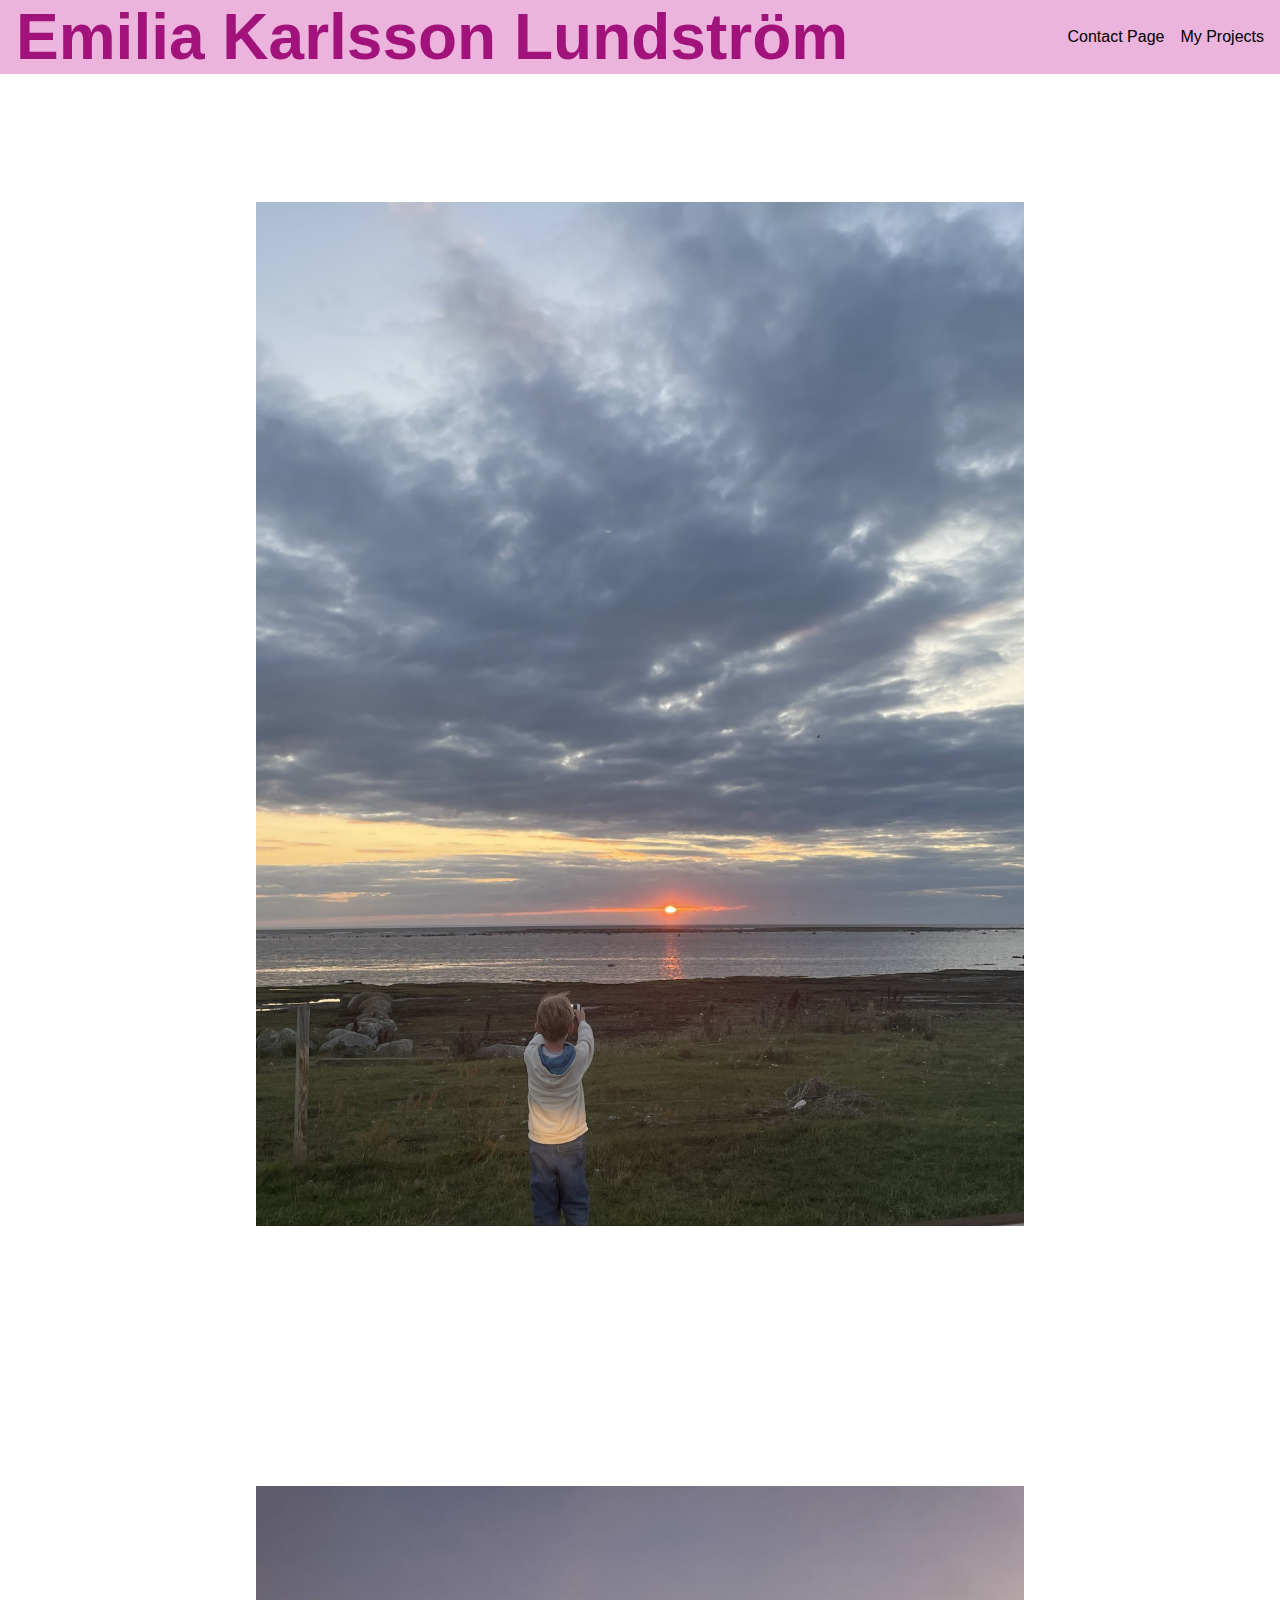
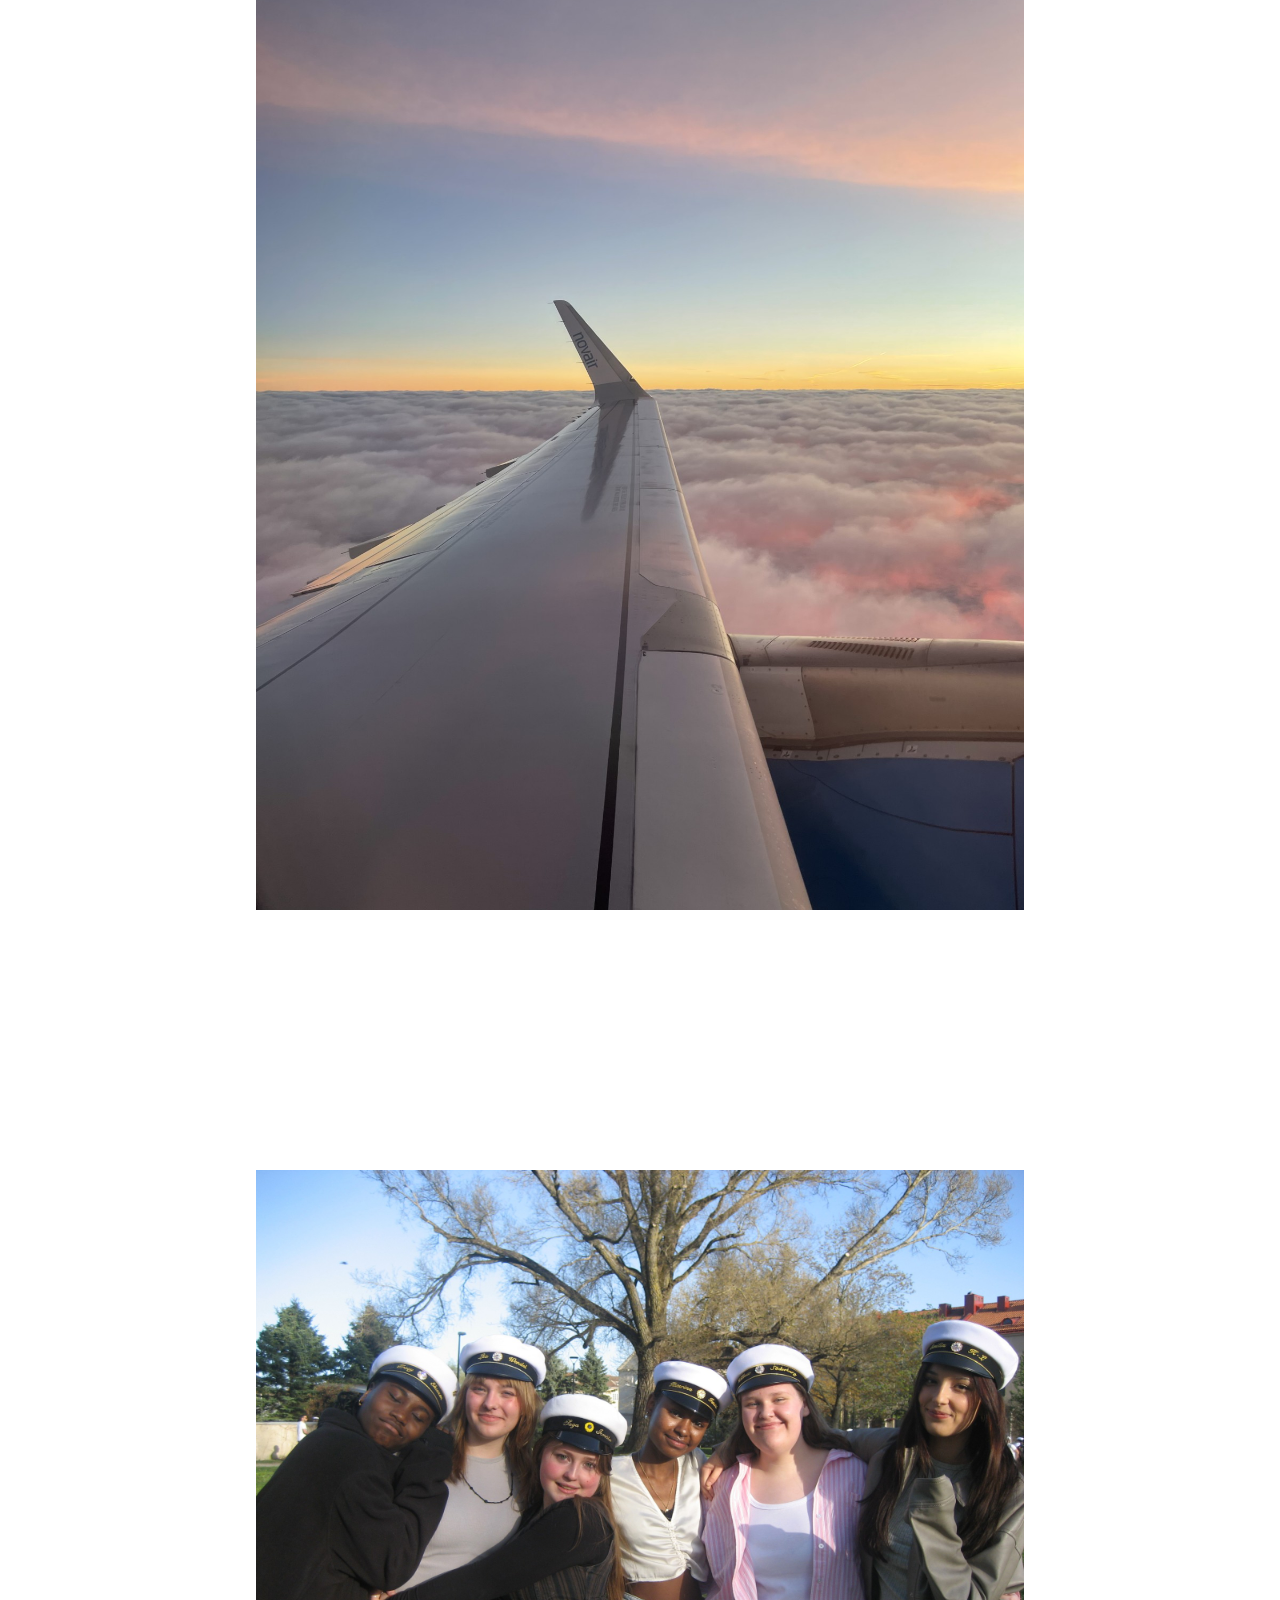
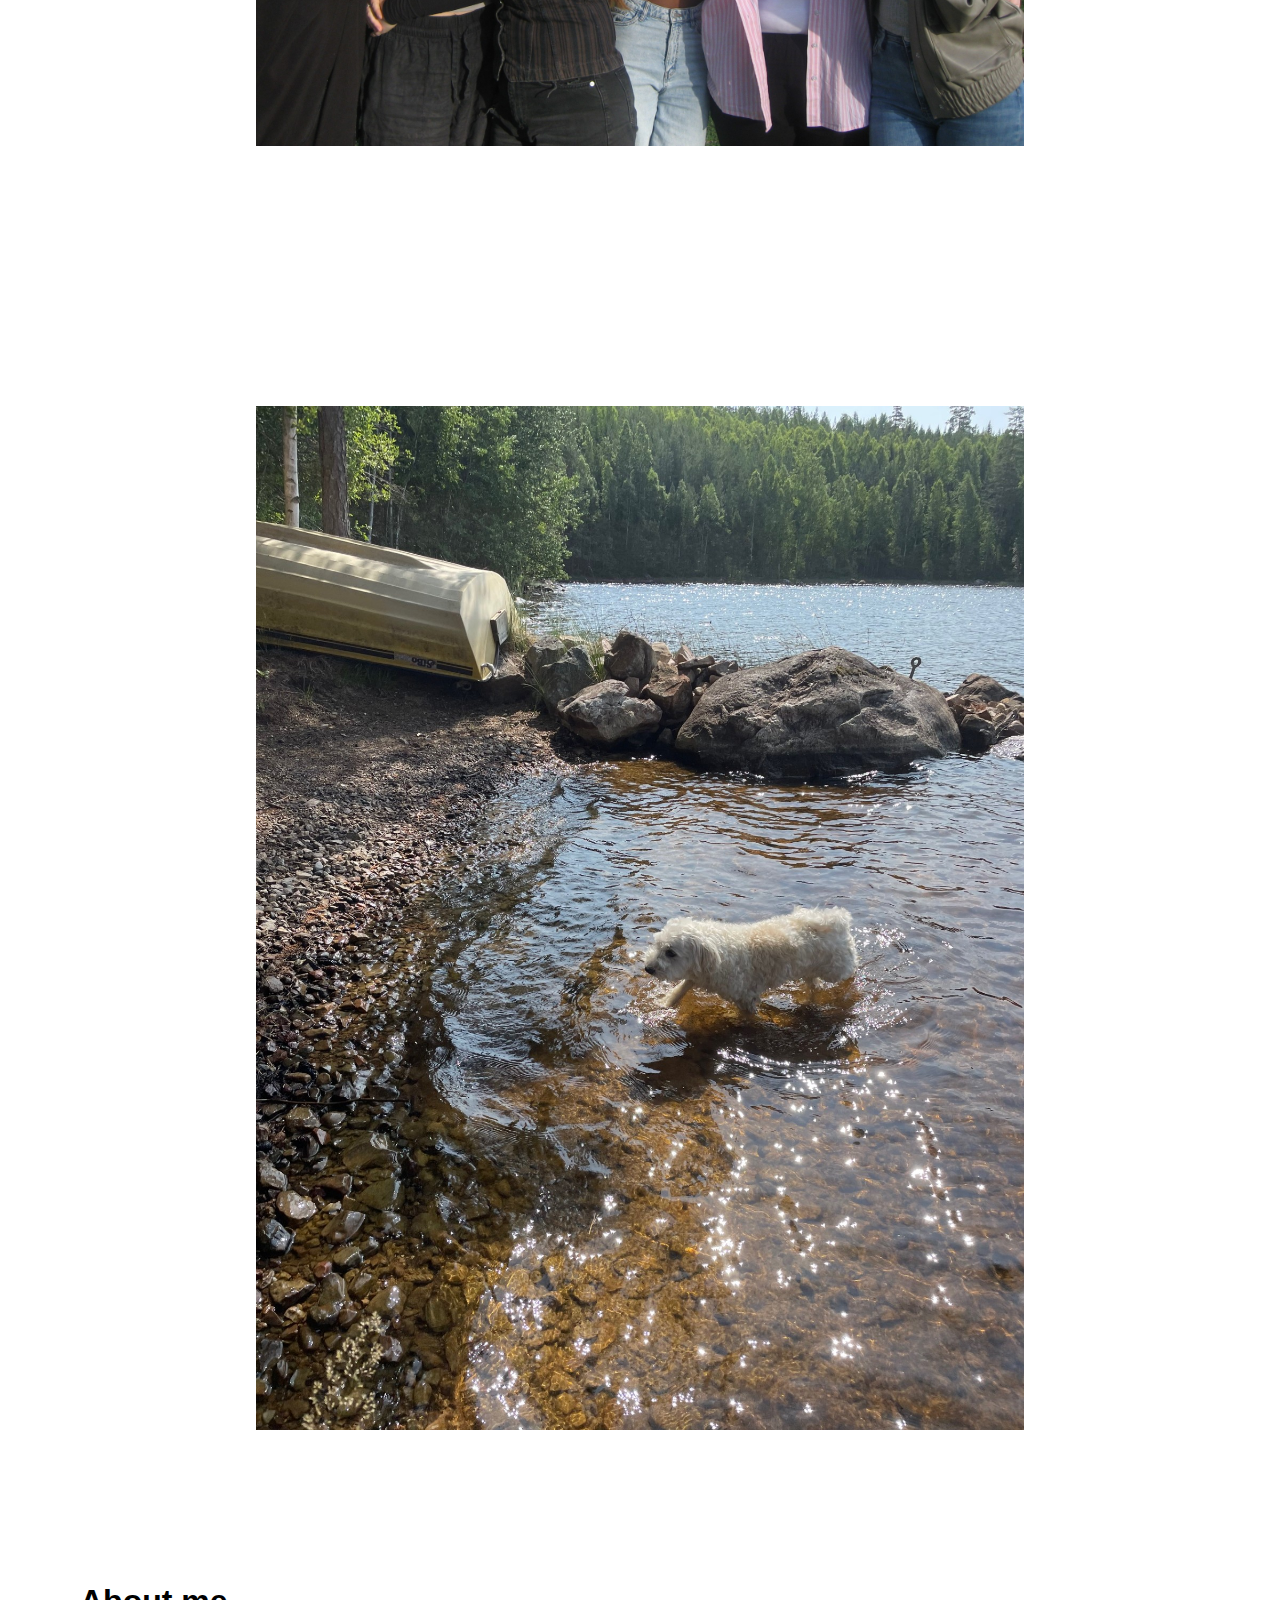
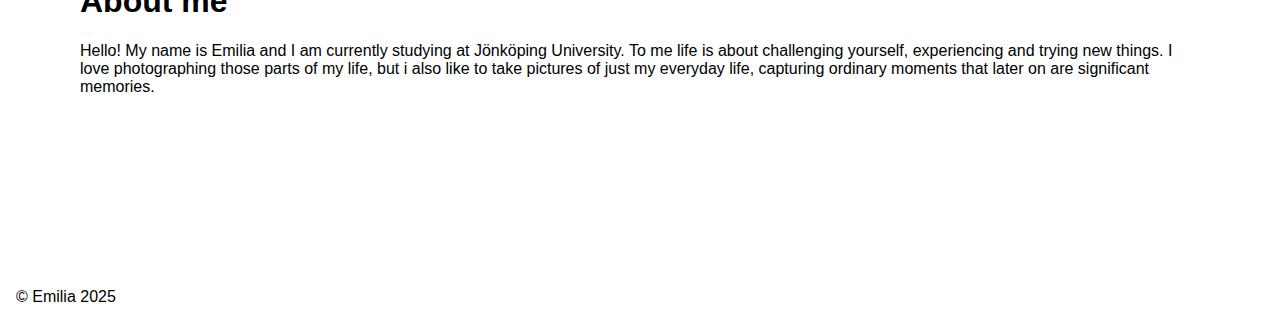
<file: index.html>
<!DOCTYPE html>
<html lang="en">
  <head>
    <meta charset="UTF-8" />
    <meta name="viewport" content="width=device-width, initial-scale=1.0" />
    <title>Emilia Website</title>
    <link rel="stylesheet" href="css/main.css" />

  </head>

  <body>
    <header>
      <nav class="navbar">
        <div class="logo" id="logo">Emilia Karlsson Lundström</div>
        <div class="menu">
            <a href="contact.html">
              <li>Contact Page</li>
              <a href="projects.html">
                <li>My Projects</li>
            </a>
          </div>
      </nav>
    </header>
    <main>
      <section>
        <img
          class="main-img"
          src="img/thumbnail_IMG_4720.jpg"
          alt="Kid taking a picture"
        />
        <img
          class="main-img"
          src="img/thumbnail_IMG_2577.jpg"
          alt="Airplane picture"
        />
        <img
          class="main-img"
          src="img/thumbnail_IMG_6063.jpg"
          alt="Picture of friends"
        />
        <img
          class="main-img"
          src="img/thumbnail_IMG_4592.jpg"
          alt="Dog in water picture"
        />
      </section>
      <h1>About me</h1>
      <p class="p1">
        Hello! My name is Emilia and I am currently studying at Jönköping
        University. To me life is about challenging yourself, experiencing and
        trying new things. I love photographing those parts of my life, but i
        also like to take pictures of just my everyday life, capturing ordinary
        moments that later on are significant memories.
      </p>
    </main>
    <footer>
      <p>&copy; Emilia 2025</p>
    </footer>
    <script src="js/main.js" defer></script>
  </body>
</html>
</file>
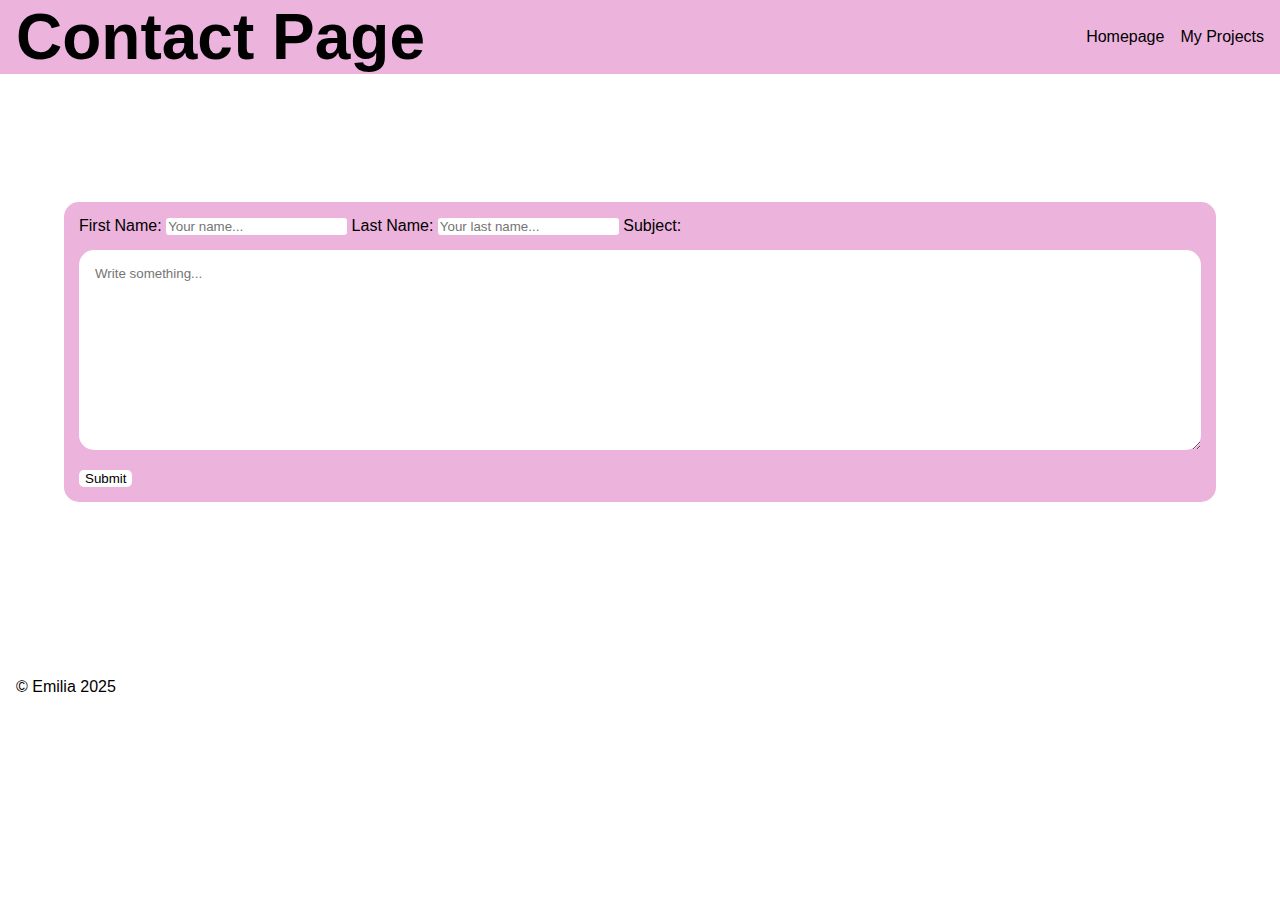
<file: contact.html>
<!DOCTYPE html>
<html lang="en">
  <head>
    <meta charset="UTF-8" />
    <meta name="viewport" content="width=device-width, initial-scale=1.0" />
    <title>Emilia Website</title>
    <link rel="stylesheet" href="css/main.css" />
  </head>

  <body>
    <header>
      <nav class="navbar">
        <div class="logo">Contact Page</div>
        <div class="menu">
          <a href="index.html">
            <li>Homepage</li>
            <a href="projects.html">
              <li>My Projects</li>
            </a>
          </div>
      </nav>
    </header>
    <main>
      <div class="container">
        <label for="fname">First Name:</label>
        <input
          type="text"
          id="fname"
          name="firstname"
          placeholder="Your name..."
        />
        <label for="lname">Last Name:</label>
        <input
          type="text"
          id="lname"
          name="lastname"
          placeholder="Your last name..."
        />

        <label for="subject">Subject:</label>
        <textarea
          id="subject"
          name="subject"
          placeholder="Write something..."
          style="height: 200px"
        ></textarea>

        <input type="submit" value="Submit" />
      </div>
    </main>
    <footer>
      <p>&copy; Emilia 2025</p>
    </footer>
  </body>
</html>
</file>
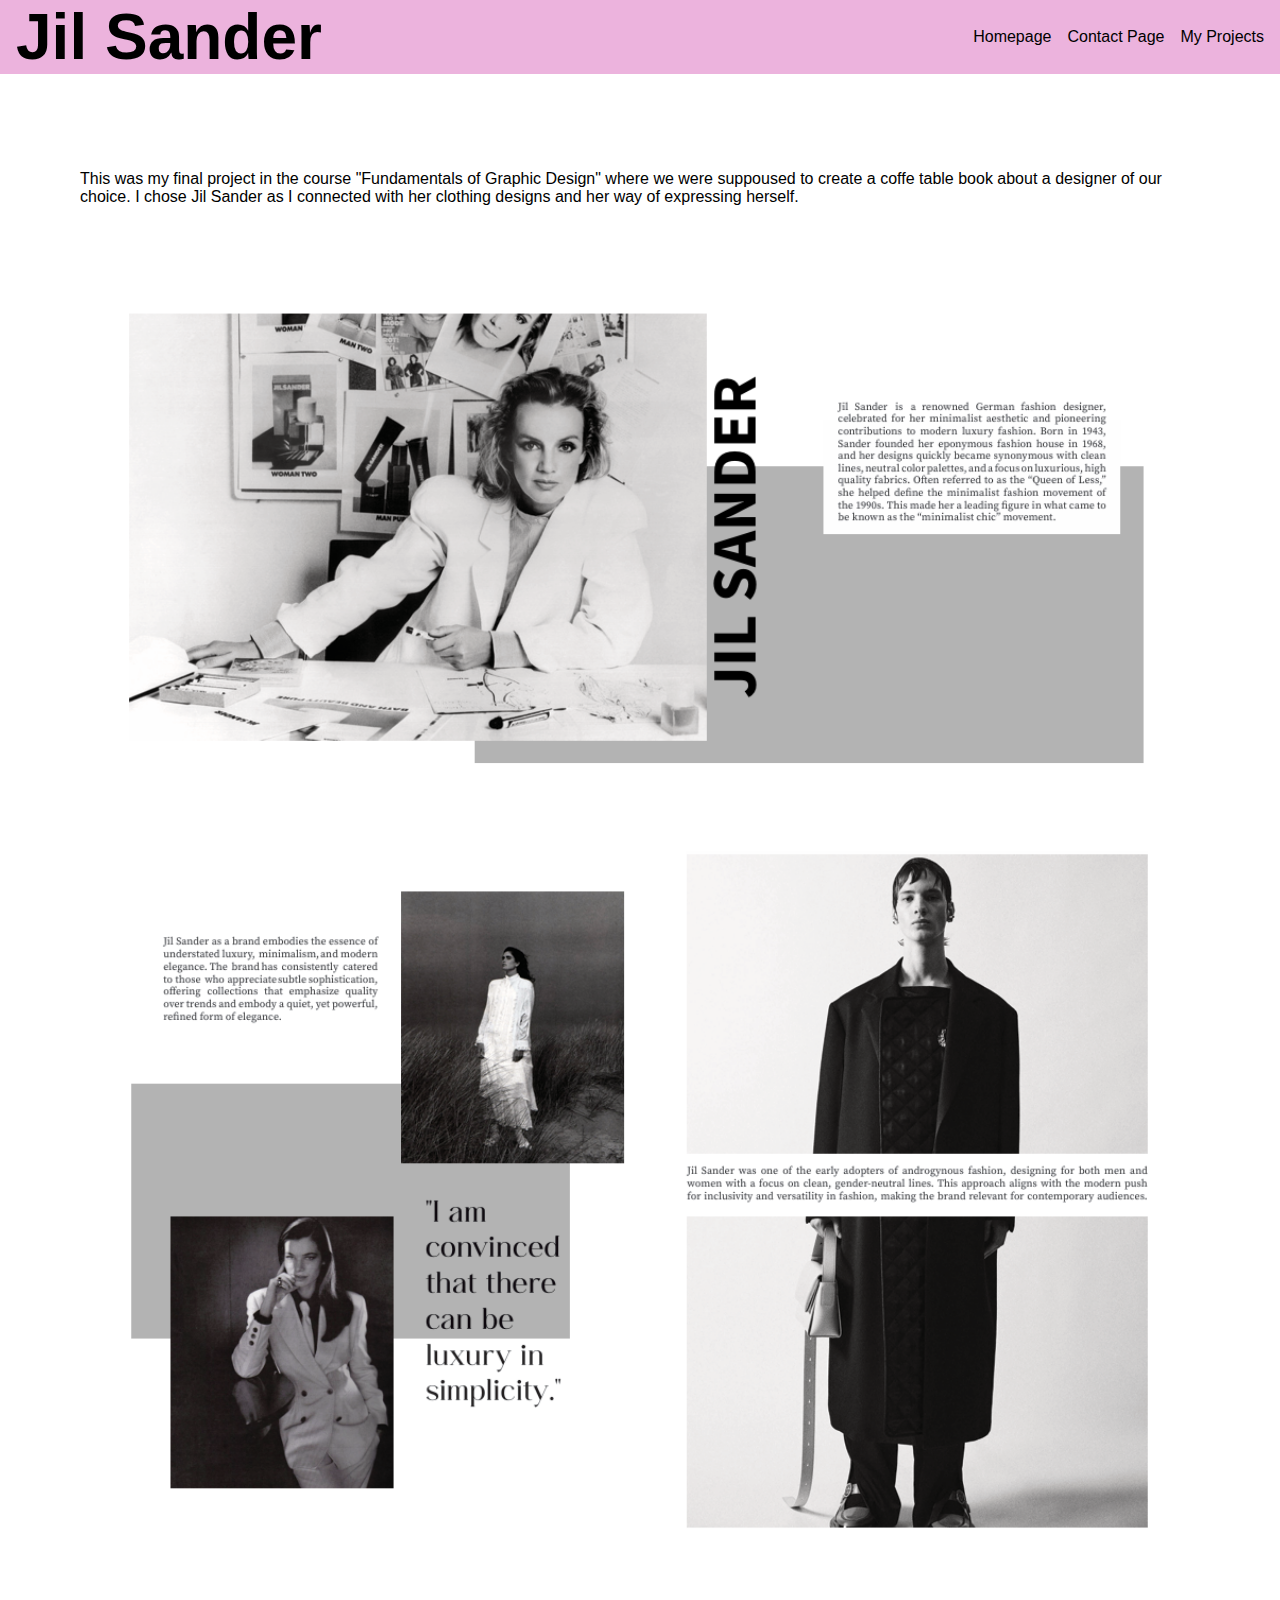
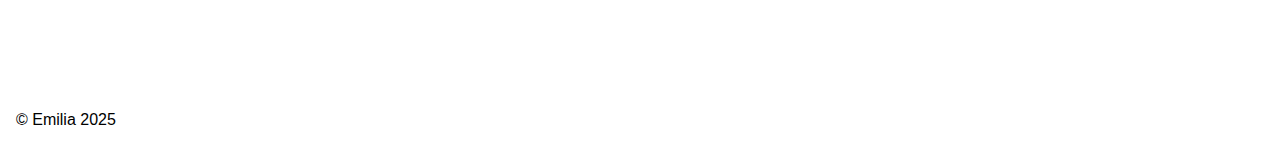
<file: mainproject.html>
<!DOCTYPE html>
<html lang="en">
  <head>
    <meta charset="UTF-8" />
    <meta name="viewport" content="width=device-width, initial-scale=1.0" />
    <title>Emilia Website</title>
    <link rel="stylesheet" href="css/main.css" />
  </head>
  <body>
    <header><nav class="navbar">
        <div class="logo">Jil Sander</div>
        <div class="menu">
            <a href="index.html">
                <li>Homepage</li>
            <a href="contact.html">
              <li>Contact Page</li>
              <a href="projects.html">
                <li>My Projects</li>
            </a>
          </div>
      </nav>
    </header>
    <main>
        <div class="text">
            
            <p>This was my final project in the course "Fundamentals of Graphic Design" where we were suppoused to create a coffe table book about a designer of our choice. I chose Jil Sander as I connected with her clothing designs and her way of expressing herself. </p>
        </div>
        <div class="firstproject-img">
      <img  src="img/Skärmbild 2025-01-30 152835.png" alt="Jil Sander picture" />
      <img 
        src="img/Skärmbild 2025-01-30 152852.png"
        alt="Fashion model picture"
      />
    </div>
    </main>
    <footer><p>&copy; Emilia 2025</p></footer>
  </body>
</html>
</file>
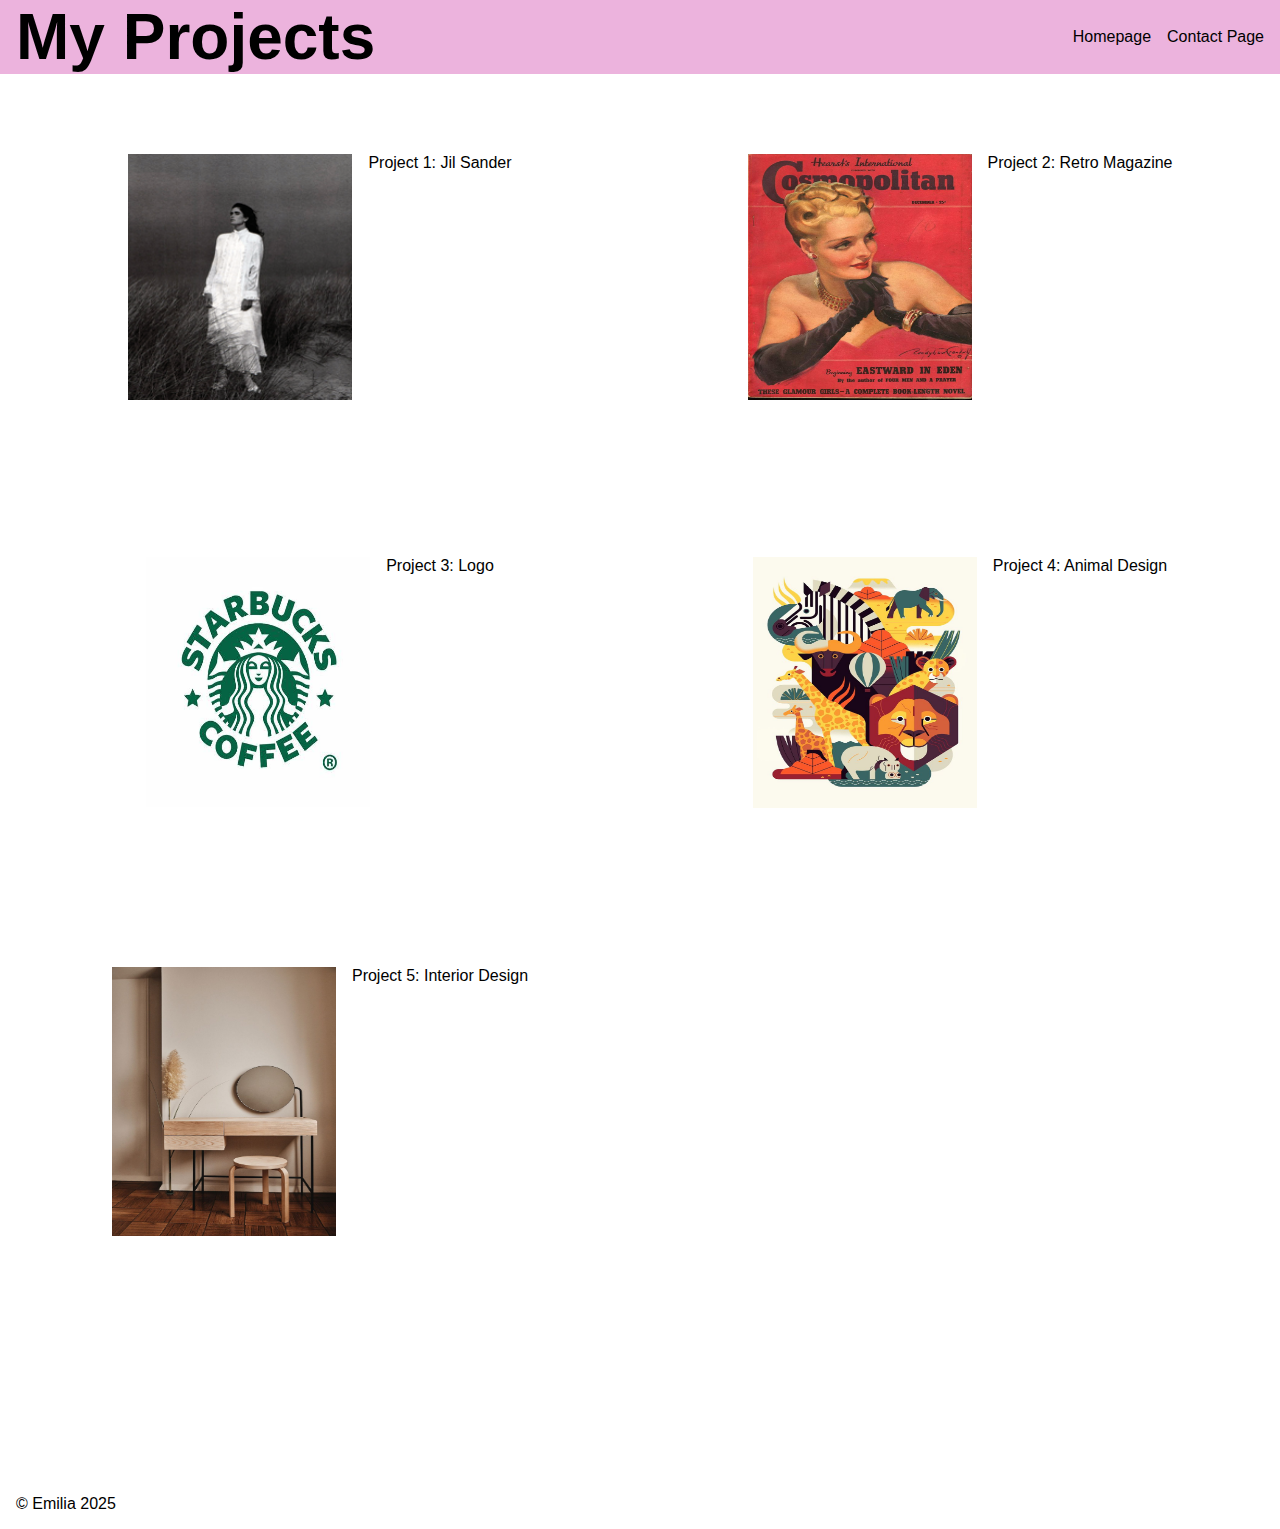
<file: projects.html>
<!DOCTYPE html>
<html lang="en">
  <head>
    <meta charset="UTF-8" />
    <meta name="viewport" content="width=device-width, initial-scale=1.0" />
    <title>Emilia Website</title>
    <link rel="stylesheet" href="css/main.css" />

  </head>
  <body>
    <header>
      <nav class="navbar">
        <div class="logo">My Projects</div>
        <div class="menu">
          <a href="index.html">
            <li>Homepage</li>
            <a href="contact.html">
            <li>Contact Page</li>
            </a>
          </div>
      </nav>
</header>

    <main class="my-projects">
      <figure>
      <img class="project-img" src="img/Skärmbild 2025-01-29 145429.png" alt="Girl in field picture">
      <figcaption><a href="mainproject.html">Project 1: Jil Sander</a></figcaption>
    </figure>

    <figure>
    <img class="project-img" src="img/MAGAZINEA.jpg" alt="Woman on magazine"> 
    <figcaption>Project 2: Retro Magazine</figcaption>
</figure>

  <figure>
    <img class="project-img" src="img/STARBUS.jpg" alt="Starbucks logo">
    <figcaption>Project 3: Logo</figcaption>
  </figure>

  <figure>
    <img class="project-img" src="img/ANIMAL.jpg" alt="Animals picture">
    <figcaption>Project 4: Animal Design</figcaption>
  </figure>

  <figure>
    <img class="project-img" src="img/FURNITURE'.jpg" alt="Furniture">
    <figcaption>Project 5: Interior Design</figcaption>
  </figure>

    </main>
  
    <footer><p>&copy; Emilia 2025</p></footer>
  </body>
</html>
</file>
<file: css/main.css>
/*ALL*/

* {
  color: rgb(0, 0, 0);
  font-family: "Franklin Gothic Medium", "Arial Narrow", Arial, sans-serif;
}

/*HEADER PROJECT PAGE*/
.navbar {
  display: flex;
  align-items: center;
  justify-content: space-between;
}

/*TITLE HEADER*/
.navbar > .logo {
  font-size: 5vw;
  font-weight: bold;
  padding-left: 1rem;
}

/*MENU FOR NAVIGATION*/
.navbar > .menu {
  display: flex;
  gap: 1rem;
  padding-right: 1rem;
}

/*LINKS NAVIGATION*/
.navbar > .menu > a {
  list-style: none;
  text-decoration: none;
}

/*HOMEPAGE ABOUT ME AND TEXT*/
.p1, h1 {
  padding-left: 5rem;
  padding-right: 5rem;
}

/*PICTURES ON HOMEPAGE*/
.main-img {
  padding-top: 10%;
  padding-bottom: 10%;
  padding-left: 20%;
  width: 60%;
}

/*FOOTER TEXT*/
footer {
  padding-top: 10rem;
  padding-left: 1rem;
}

/*WRITING BOX*/
input [type="text"],
select,
textarea {
  width: 100%;
  padding: 1rem;
  border: none;
  border-radius: 15px;
  box-sizing: border-box;
  margin-top: 15px;
  margin-bottom: 15px;
  resize: vertical;
}

/*SUBMIT BUTTON*/
input[type="submit"] {
  background-color: rgb(255, 255, 255);
  border: none;
  border-radius: 5px;
}

/*NAME BOXES*/
input[type="text"] {
  border: none;
  border-radius: 3px;
}

/*BACKGROUND OF WRITING BOX*/
.container {
  margin-right: 5%;
  margin-left: 5%;
  margin-top: 10%;
  border-radius: 15px;
  background-color: rgb(236, 179, 221);
  padding: 15px;
}

/*FOR ALL PAGES BODY*/
body {
  margin: 0%;
}

/*FOR ALL PAGES HEADER*/
header {
  background-color: rgb(236, 179, 221);
  margin: 0%;
}

/*GRID ON MY PROJECTS PAGE*/
.my-projects {
  display: grid;
  grid-template-columns: repeat(2, 1fr);
}

/*IMAGES ON PROJECTS PAGE*/
.project-img{
  width: 40%;
  height: 80%;
}
 
/*PROJECT IMAGES CENTERED*/
figure {
  margin-top: 5rem;
  display: flex;
  justify-content: center;
}

/*PROJECTS TEXT*/
figcaption {
  padding-left: 1rem;
  
}

/*CAPTION HOVER*/
figcaption:hover{
  animation-name: shake;
  animation-duration: 1s;
}

/*PROJECT 1: JIL SANDER*/
a{
  text-decoration: none;
 
}


/*IMAGES ON PROJECT 1*/
.firstproject-img {
  display: flex;
  justify-content: center;
  flex-direction: column;
  padding-top: 5%;
  padding-left: 10%;
  padding-right: 10%;
}

/*JIL SANDER TEXT*/
.text {
  padding-top: 5rem;
  padding-left: 5rem;
  padding-right: 5rem;
}



/*RESPONSIVE*/
@media only screen and (max-width: 600px)
{
  .my-projects{
    grid-template-columns: repeat(1, 1fr);
  }

  .navbar {
    flex-direction: column;
  }
}

/*Animation*/
@keyframes shake {
  0% { transform: rotate(0deg); }
  25% { transform: rotate(5deg); }
  50% { transform: rotate(0deg); }
  75% { transform: rotate(-5deg); }
  100% { transform: rotate(0deg); }
}
</file>
